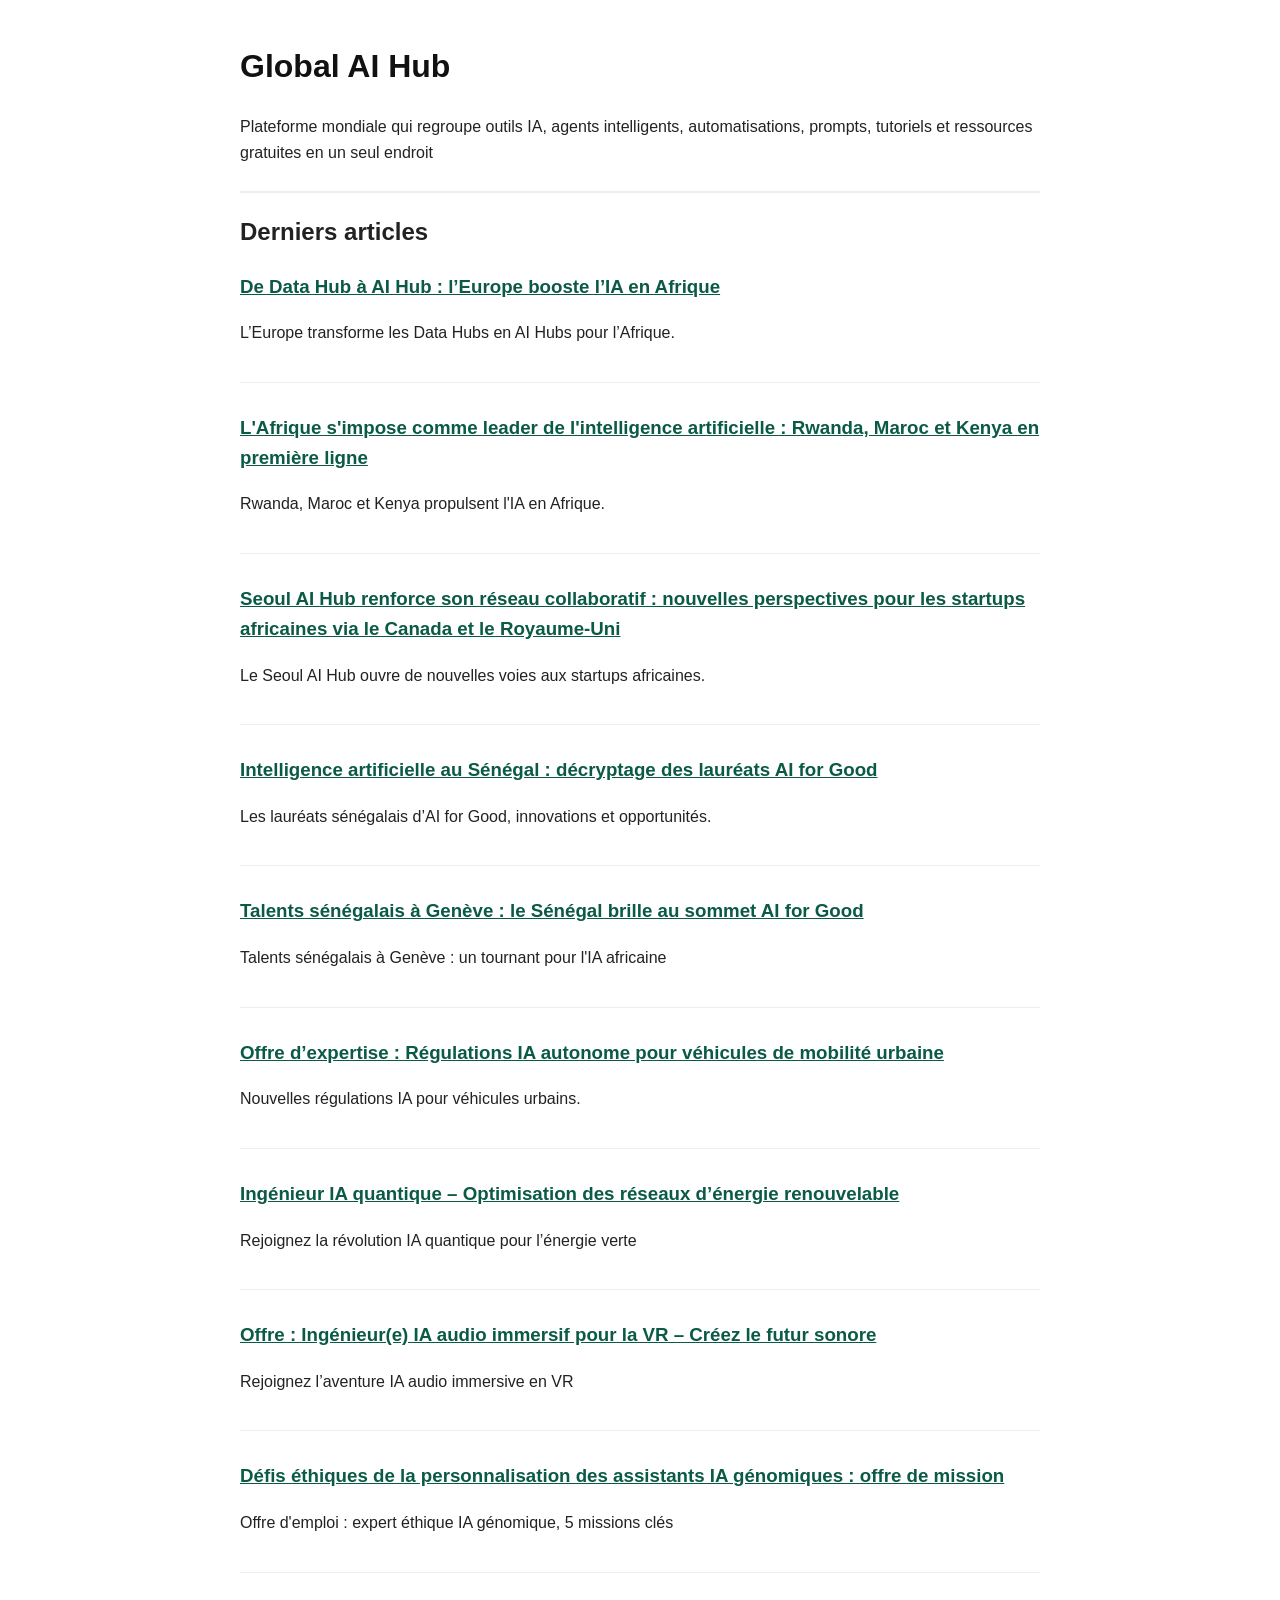
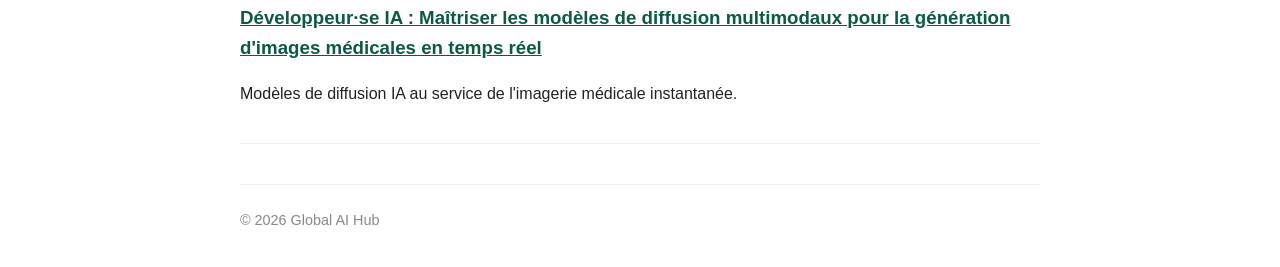
<file: index.html>
<!DOCTYPE html>
<html lang="fr">
<head>
  <meta charset="UTF-8">
  <meta name="viewport" content="width=device-width, initial-scale=1.0">
  <meta name="google-adsense-account" content="ca-pub-6155745484497840">
  <title>Global AI Hub</title>
  <link rel="stylesheet" href="css/style.css">
  <script async src="https://pagead2.googlesyndication.com/pagead/js/adsbygoogle.js?client=ca-pub-6155745484497840" crossorigin="anonymous"></script>
</head>
<body>
  <header>
    <h1>Global AI Hub</h1>
    <p>Plateforme mondiale qui regroupe outils IA, agents intelligents, automatisations, prompts, tutoriels et ressources gratuites en un seul endroit</p>
  </header>
  <main>
    <section id="articles-list">
      <h2>Derniers articles</h2>

      <article>
        <h3><a href="articles/de-data-hub-a-ai-hub-leurope-booste-lia-en-afrique.html">De Data Hub à AI Hub : l’Europe booste l’IA en Afrique</a></h3>
        <p>L’Europe transforme les Data Hubs en AI Hubs pour l’Afrique.</p>
      </article>



      <article>
        <h3><a href="articles/lafrique-simpose-comme-leader-de-lintelligence-artificielle-.html">L'Afrique s'impose comme leader de l'intelligence artificielle : Rwanda, Maroc et Kenya en première ligne</a></h3>
        <p>Rwanda, Maroc et Kenya propulsent l'IA en Afrique.</p>
      </article>



      <article>
        <h3><a href="articles/seoul-ai-hub-renforce-son-reseau-collaboratif-nouvelles-pers.html">Seoul AI Hub renforce son réseau collaboratif : nouvelles perspectives pour les startups africaines via le Canada et le Royaume‑Uni</a></h3>
        <p>Le Seoul AI Hub ouvre de nouvelles voies aux startups africaines.</p>
      </article>



      <article>
        <h3><a href="articles/intelligence-artificielle-au-senegal-decryptage-des-laureats.html">Intelligence artificielle au Sénégal : décryptage des lauréats AI for Good</a></h3>
        <p>Les lauréats sénégalais d’AI for Good, innovations et opportunités.</p>
      </article>



      <article>
        <h3><a href="articles/talents-senegalais-a-geneve-le-senegal-brille-au-sommet-ai-f.html">Talents sénégalais à Genève : le Sénégal brille au sommet AI for Good</a></h3>
        <p>Talents sénégalais à Genève : un tournant pour l'IA africaine</p>
      </article>



      <article>
        <h3><a href="articles/offre-dexpertise-regulations-ia-autonome-pour-vehicules-de-m.html">Offre d’expertise : Régulations IA autonome pour véhicules de mobilité urbaine</a></h3>
        <p>Nouvelles régulations IA pour véhicules urbains.</p>
      </article>



      <article>
        <h3><a href="articles/ingenieur-ia-quantique-optimisation-des-reseaux-denergie-ren.html">Ingénieur IA quantique – Optimisation des réseaux d’énergie renouvelable</a></h3>
        <p>Rejoignez la révolution IA quantique pour l’énergie verte</p>
      </article>



      <article>
        <h3><a href="articles/offre-ingenieure-ia-audio-immersif-pour-la-vr-creez-le-futur.html">Offre : Ingénieur(e) IA audio immersif pour la VR – Créez le futur sonore</a></h3>
        <p>Rejoignez l’aventure IA audio immersive en VR</p>
      </article>



      <article>
        <h3><a href="articles/defis-ethiques-de-la-personnalisation-des-assistants-ia-geno.html">Défis éthiques de la personnalisation des assistants IA génomiques : offre de mission</a></h3>
        <p>Offre d'emploi : expert éthique IA génomique, 5 missions clés</p>
      </article>



      <article>
        <h3><a href="articles/developpeurse-ia-maitriser-les-modeles-de-diffusion-multimod.html">Développeur·se IA : Maîtriser les modèles de diffusion multimodaux pour la génération d'images médicales en temps réel</a></h3>
        <p>Modèles de diffusion IA au service de l'imagerie médicale instantanée.</p>
      </article>


    </section>
  </main>
  <footer>
    <p>&copy; 2026 Global AI Hub</p>
  </footer>
</body>
</html>
</file>
<file: css/style.css>
body{font-family:Arial,sans-serif;max-width:800px;margin:0 auto;padding:20px;line-height:1.6;color:#222;}
header{border-bottom:2px solid #eee;margin-bottom:20px;padding-bottom:10px;}
h1{color:#111;}
article{margin-bottom:30px;padding-bottom:20px;border-bottom:1px solid #eee;}
img{max-width:100%;border-radius:8px;}
a{color:#0a5a46;}
footer{margin-top:40px;padding-top:10px;border-top:1px solid #eee;color:#888;font-size:0.9em;}
</file>
